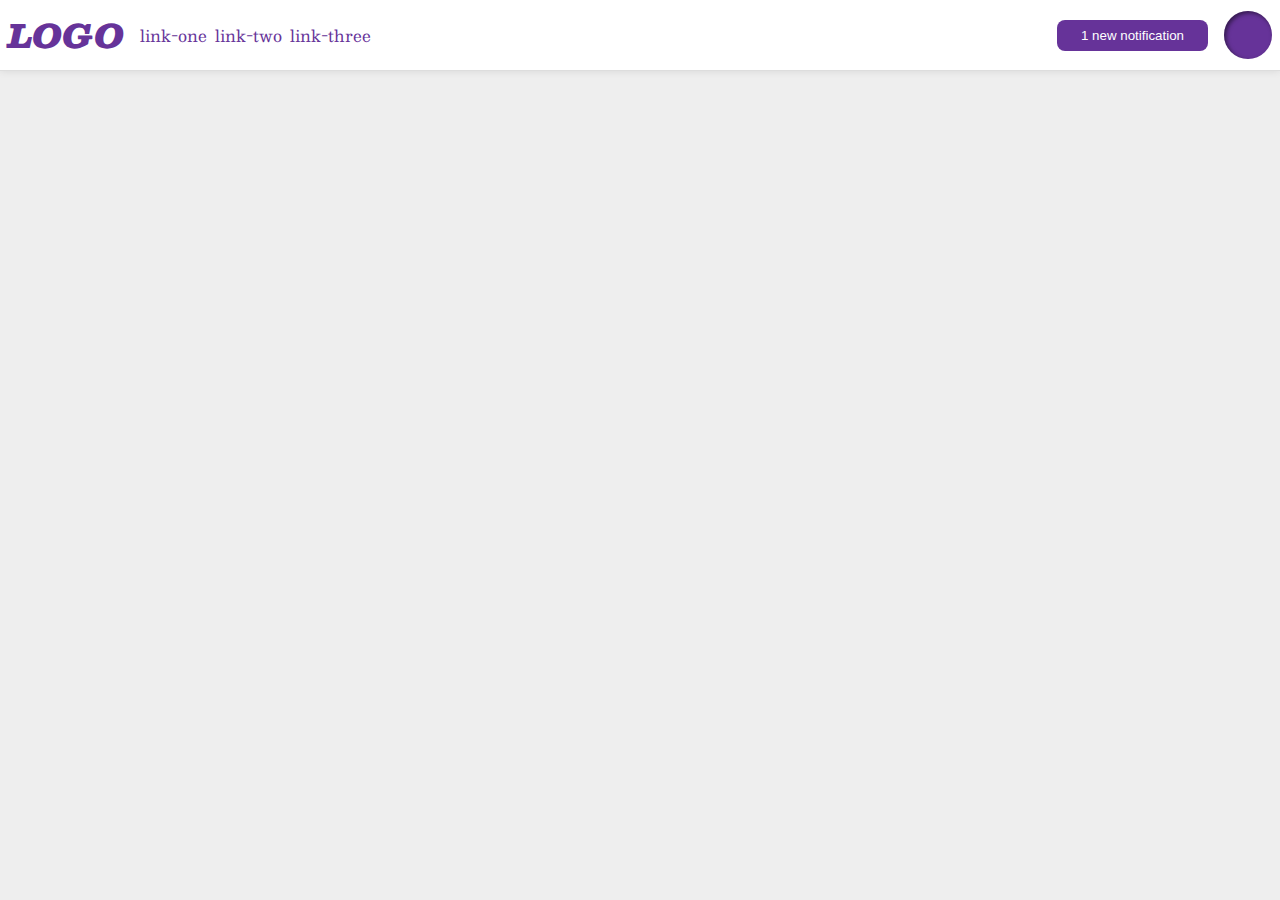
<file: foundations/flex/03-flex-header-2/index.html>
<!DOCTYPE html>
<html lang="en">
  <head>
    <meta charset="UTF-8">
    <meta http-equiv="X-UA-Compatible" content="IE=edge">
    <meta name="viewport" content="width=device-width, initial-scale=1.0">
    <title>Flex Header 2</title>
    <link rel="stylesheet" href="style.css">
  </head>
  <body>
    <div class="header">
      <div class="left">
        <div class="logo">
          LOGO
        </div>
        <ul class="links">
          <li><a href="https://google.com">link-one</a></li>
          <li><a href="https://google.com">link-two</a></li>
          <li><a href="https://google.com">link-three</a></li>
        </ul>
      </div>
      <div class="right">
        <button class="notifications">
          1 new notification
        </button>
        <div class="profile-image"></div>
      </div>
    </div>
  </body>
</html>
</file>
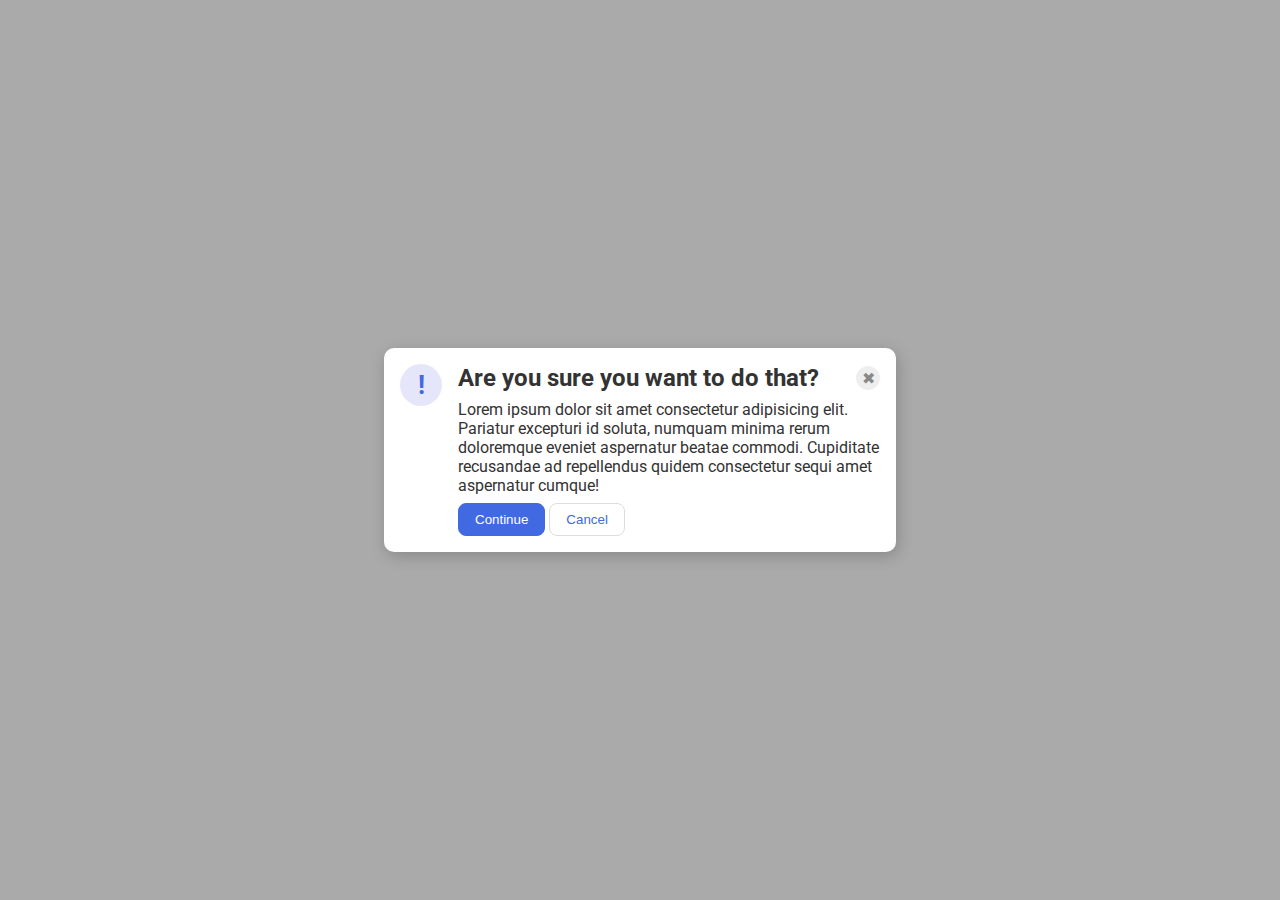
<file: foundations/flex/05-flex-modal/index.html>
<!DOCTYPE html>
<html lang="en">
	<head>
		<meta charset="UTF-8">
		<meta http-equiv="X-UA-Compatible" content="IE=edge">
		<meta name="viewport" content="width=device-width, initial-scale=1.0">
		<link rel="stylesheet" href="style.css">
		<title>Modal</title>
	</head>
	<body>
		<div class="modal">
			<div class="left">
				<div class="icon">!</div>
			</div>
			<div class="right">
				<div class="title">
					<div class="header">Are you sure you want to do that?</div>
					<button class="close-button">✖</button>
				</div>
				<div class="text">Lorem ipsum dolor sit amet consectetur adipisicing elit. Pariatur excepturi id soluta, numquam minima rerum doloremque eveniet aspernatur beatae commodi. Cupiditate recusandae ad repellendus quidem consectetur sequi amet aspernatur cumque!</div>
				<div class="buttons">
					<button class="continue">Continue</button>
					<button class="cancel">Cancel</button>
				</div>
			</div>
		</div>
	</body>
</html>
</file>
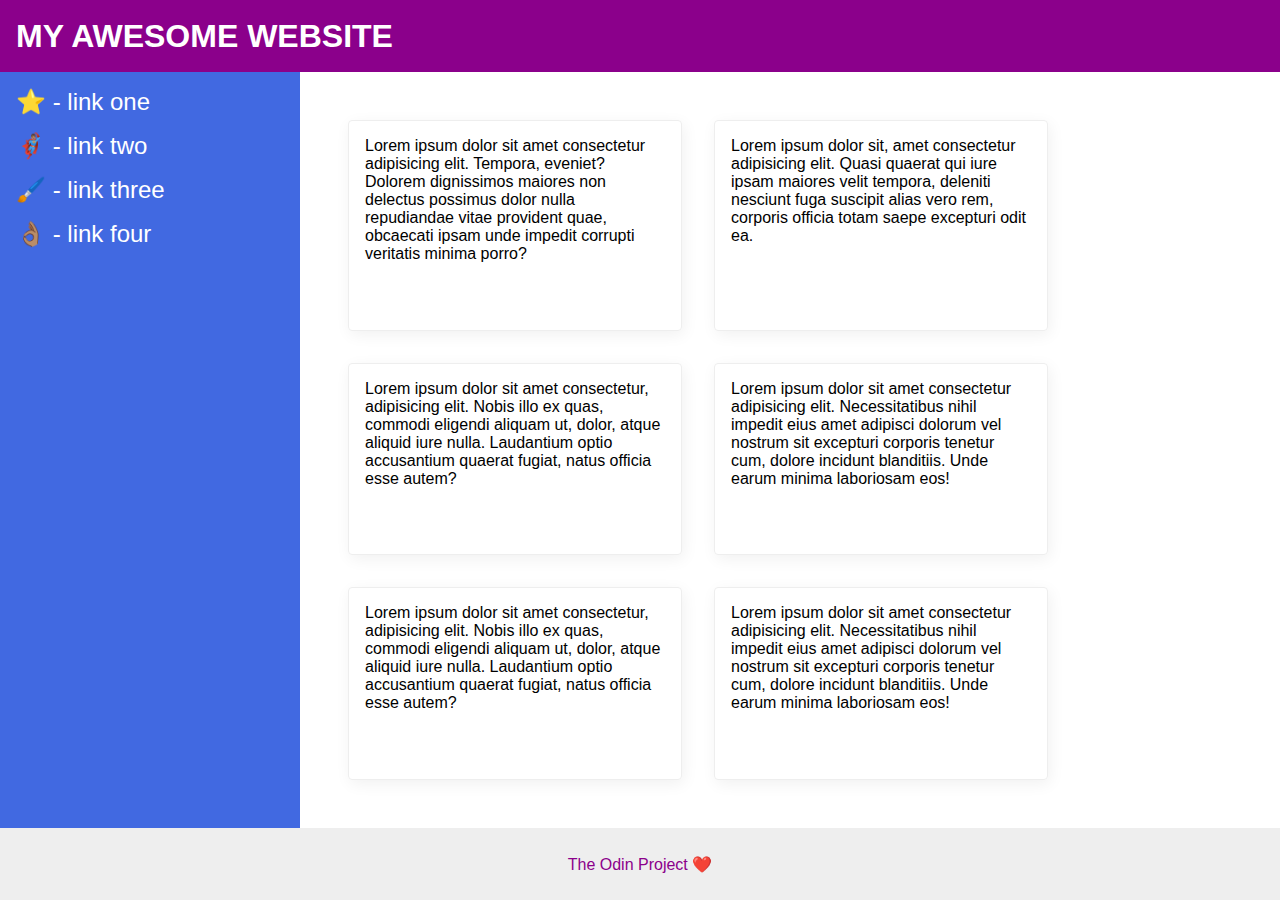
<file: foundations/flex/07-flex-layout-2/index.html>
<!DOCTYPE html>
<html lang="en">
  <head>
    <meta charset="UTF-8">
    <meta http-equiv="X-UA-Compatible" content="IE=edge">
    <meta name="viewport" content="width=device-width, initial-scale=1.0">
    <title>The Holy Grail</title>
    <link rel="stylesheet" href="style.css">
  </head>
  <body>
    <div class="header">
      MY AWESOME WEBSITE
    </div>
    <div class="content">
      <div class="sidebar">
        <ul>
          <li><a href="#">⭐ - link one</a></li>
          <li><a href="#">🦸🏽‍♂️ - link two</a></li>
          <li><a href="#">🖌️ - link three</a></li>
          <li><a href="#">👌🏽 - link four</a></li>
        </ul>
      </div>
      <div class="cards">
        <div class="card">Lorem ipsum dolor sit amet consectetur adipisicing elit. Tempora, eveniet? Dolorem dignissimos maiores non delectus possimus dolor nulla repudiandae vitae provident quae, obcaecati ipsam unde impedit corrupti veritatis minima porro?</div>
        <div class="card">Lorem ipsum dolor sit, amet consectetur adipisicing elit. Quasi quaerat qui iure ipsam maiores velit tempora, deleniti nesciunt fuga suscipit alias vero rem, corporis officia totam saepe excepturi odit ea.</div>
        <div class="card">Lorem ipsum dolor sit amet consectetur, adipisicing elit. Nobis illo ex quas, commodi eligendi aliquam ut, dolor, atque aliquid iure nulla. Laudantium optio accusantium quaerat fugiat, natus officia esse autem?</div>
        <div class="card">Lorem ipsum dolor sit amet consectetur adipisicing elit. Necessitatibus nihil impedit eius amet adipisci dolorum vel nostrum sit excepturi corporis tenetur cum, dolore incidunt blanditiis. Unde earum minima laboriosam eos!</div>
        <div class="card">Lorem ipsum dolor sit amet consectetur, adipisicing elit. Nobis illo ex quas, commodi eligendi aliquam ut, dolor, atque aliquid iure nulla. Laudantium optio accusantium quaerat fugiat, natus officia esse autem?</div>
        <div class="card">Lorem ipsum dolor sit amet consectetur adipisicing elit. Necessitatibus nihil impedit eius amet adipisci dolorum vel nostrum sit excepturi corporis tenetur cum, dolore incidunt blanditiis. Unde earum minima laboriosam eos!</div>
      </div>
    </div>
    <div class="footer">
      The Odin Project ❤️
    </div>
  </body>
</html>
</file>
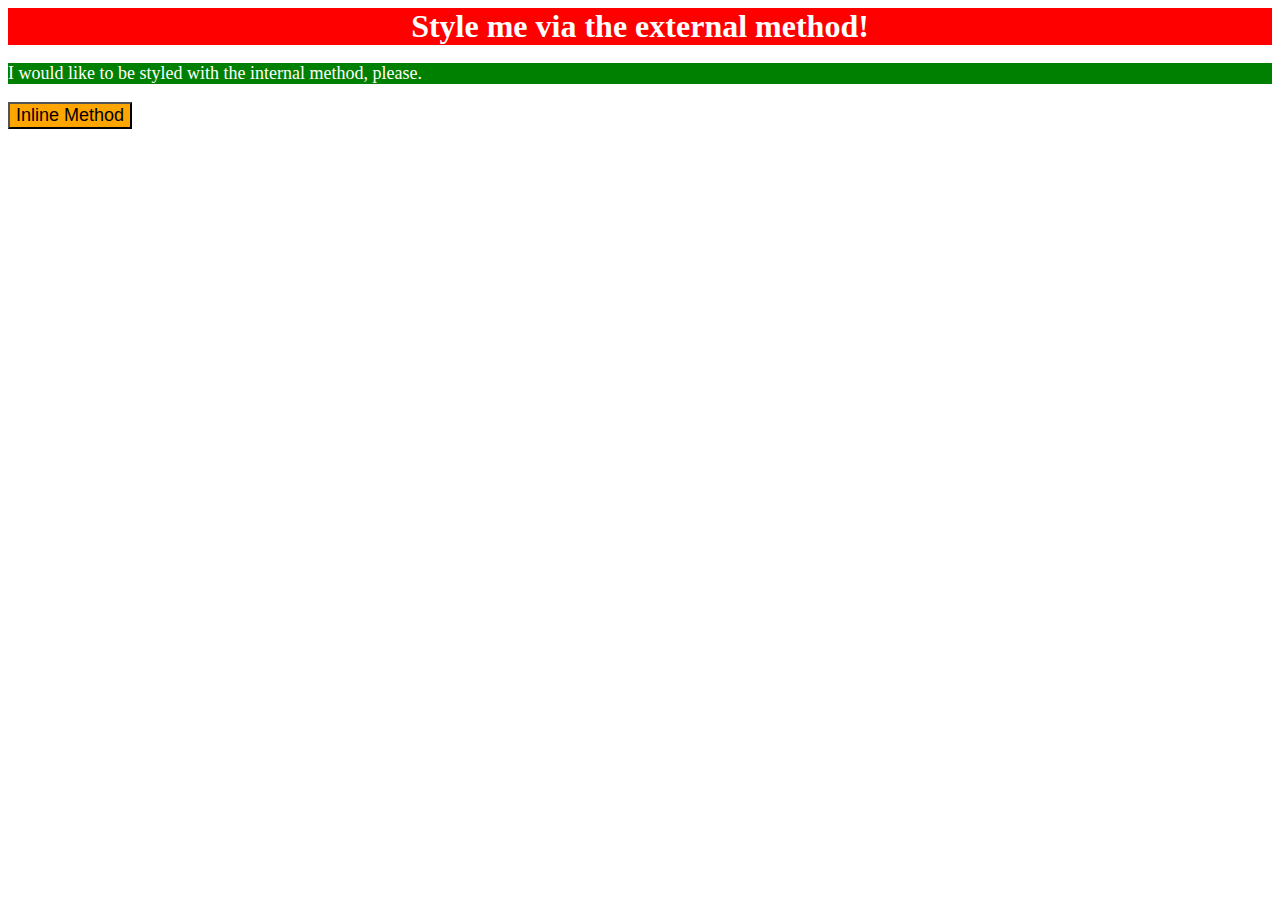
<file: foundations/intro-to-css/01-css-methods/index.html>
<!DOCTYPE html>
<html lang="en">
  <head>
    <meta charset="UTF-8">
    <meta http-equiv="X-UA-Compatible" content="IE=edge">
    <meta name="viewport" content="width=device-width, initial-scale=1.0">
    <link href="./styles.css" rel="stylesheet">
    <style>
      p {
        color: white;
        background-color: green;
        font-size: 18px;
      }
    </style>
    <title>Methods for Adding CSS</title>
  </head>
  <body>
    <div>Style me via the external method!</div>
    <p>I would like to be styled with the internal method, please.</p>
    <button style="background-color: orange; font-size: 18px;">Inline Method</button>
  </body>
</html>
</file>
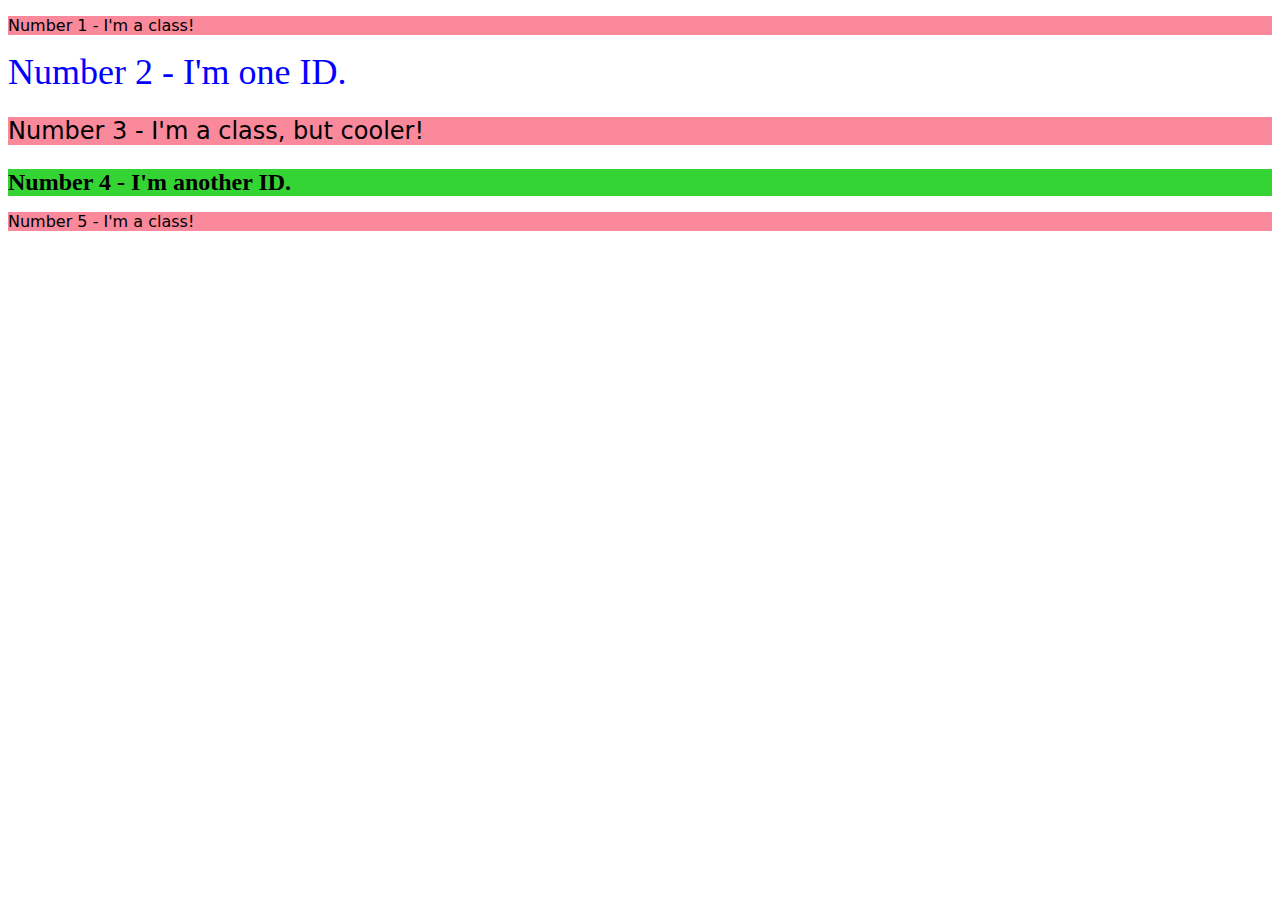
<file: foundations/intro-to-css/02-class-id-selectors/index.html>
<!DOCTYPE html>
<html lang="en">
  <head>
    <meta charset="UTF-8">
    <meta http-equiv="X-UA-Compatible" content="IE=edge">
    <meta name="viewport" content="width=device-width, initial-scale=1.0">
    <title>Class and ID Selectors</title>
    <link rel="stylesheet" href="style.css">
  </head>
  <body>
    <p class="odd">Number 1 - I'm a class!</p>
    <div id="two">Number 2 - I'm one ID.</div>
    <p class="odd font-size-24">Number 3 - I'm a class, but cooler!</p>
    <div id="four" class="font-size-24">Number 4 - I'm another ID.</div>
    <p class="odd">Number 5 - I'm a class!</p>
  </body>
</html>
</file>
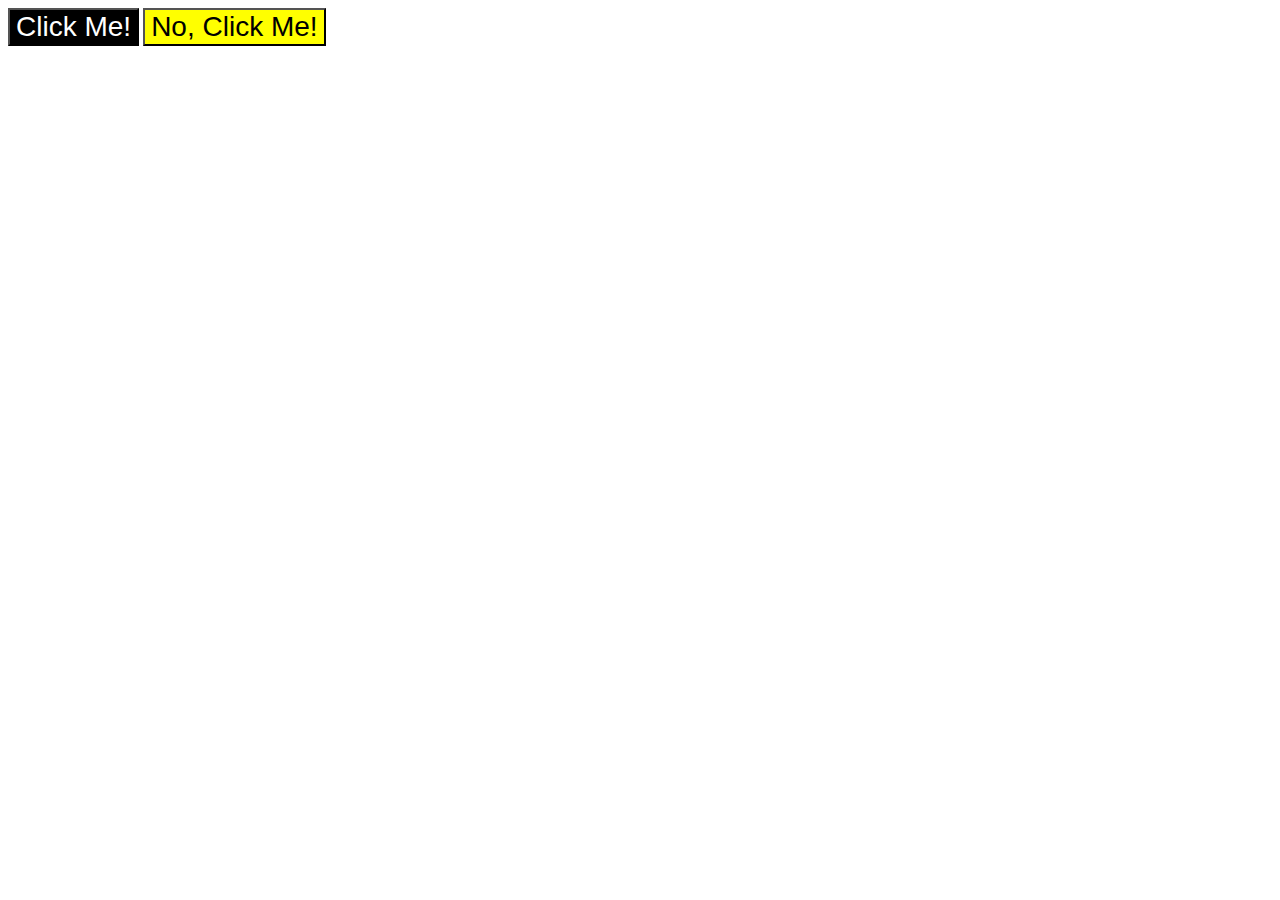
<file: foundations/intro-to-css/03-grouping-selectors/index.html>
<!DOCTYPE html>
<html lang="en">
  <head>
    <meta charset="UTF-8">
    <meta http-equiv="X-UA-Compatible" content="IE=edge">
    <meta name="viewport" content="width=device-width, initial-scale=1.0">
    <title>Grouping Selectors</title>
    <link rel="stylesheet" href="style.css">
  </head>
  <body>
    <button class="black-button">Click Me!</button>
    <button class="yellow-button">No, Click Me!</button>
  </body>
</html>
</file>
<file: foundations/flex/03-flex-header-2/style.css>
/* this is some magical font-importing.  
you'll learn about it later. */
@import url('https://fonts.googleapis.com/css2?family=Besley:ital,wght@0,400;1,900&display=swap');

body {
  margin: 0;
  background: #eee;
  font-family: Besley, serif;
}

.header {
  background: white;
  border-bottom: 1px solid #ddd;
  box-shadow: 0 0 8px rgba(0,0,0,.1);
  display: flex;
  justify-content: space-between;
  padding: 8px;
}

.left, .right {
  display: flex;
  gap: 16px;
  align-items: center;
}

.profile-image {
  background: rebeccapurple;
  box-shadow: inset 2px 2px 4px rgba(0,0,0,.5);
  border-radius: 50%;
  width: 48px;
  height: 48px;
}

.logo {
  color: rebeccapurple;
  font-size: 32px;
  font-weight: 900;
  font-style: italic;
}

button {
  border: none;
  border-radius: 8px;
  background: rebeccapurple;
  color: white;
  padding: 8px 24px;
}

a {
  /* this removes the line under our links */
  text-decoration: none;
  color: rebeccapurple;
}

ul {
  list-style-type: none;
  display: flex;
  gap: 8px;
  margin: 0;
  padding: 0;
}
</file>
<file: foundations/flex/05-flex-modal/style.css>
@import url('https://fonts.googleapis.com/css2?family=Roboto:wght@400;700&display=swap');

html, body {
  height: 100%;
}

body {
  font-family: Roboto, sans-serif;
  margin: 0;
  background: #aaa;
  color: #333;
  /* I'll give you this one for free lol */
  display: flex;
  align-items: center;
  justify-content: center;
}

.modal {
  background: white;
  width: 480px;
  border-radius: 10px;
  box-shadow: 2px 4px 16px rgba(0,0,0,.2);
  display: flex;
  gap: 16px;
  padding: 16px;
}

.icon {
  color: royalblue;
  font-size: 26px;
  font-weight: 700;
  background: lavender;
  width: 42px;
  height: 42px;
  border-radius: 50%;
  display: flex;
  align-items: center;
  justify-content: center;
}

.close-button {
  background: #eee;
  border-radius: 50%;
  color: #888;
  font-weight: 400;
  font-size: 16px;
  height: 24px;
  width: 24px;
  display: flex;
  align-items: center;
  justify-content: center;
  border: 1px solid #eee;
  padding: 0;
}

button {
  cursor: pointer;
  padding: 8px 16px;
  border-radius: 8px;
}

button.continue {
  background: royalblue;
  border: 1px solid royalblue;
  color: white;
}

button.cancel {
  background: white;
  border: 1px solid #ddd;
  color: royalblue;
}

.title {
  display: flex;
  justify-content: space-between;
  align-items: center;
}

.header {
  font-weight: 700;
  font-size: 24px;
}

.right {
  display: flex;
  flex-direction: column;
  gap: 8px;
}
</file>
<file: foundations/flex/07-flex-layout-2/style.css>
body {
  font-family: -apple-system, BlinkMacSystemFont, 'Segoe UI', Roboto, Oxygen, Ubuntu, Cantarell, 'Open Sans', 'Helvetica Neue', sans-serif;
  margin: 0;
  min-height: 100vh;
  display: flex;
  flex-direction: column;
}

ul {
  list-style-type: none;
}

a {
  text-decoration: none;
  color: white;
  font-size: 24px;
}

.header {
  height: 72px;
  background: darkmagenta;
  color: white;
  display: flex;
  align-items: center;
  padding-left: 16px;
  font-size: 32px;
  font-weight: 900;
}

.content {
  flex: 1;
  display: flex;
}

.footer {
  height: 72px;
  background: #eee;
  color: darkmagenta;
  display: flex;
  flex-direction: row;
  justify-content: center;
  align-items: center;
}

.sidebar {
  width: 300px;
  background: royalblue;
  box-sizing: border-box;
}

.sidebar ul {
  display: flex;
  flex-direction: column;
  gap: 16px;
  padding: 16px;
  margin: 0;
}

.cards {
  flex: 1;
  display: flex;
  flex-wrap: wrap;
  gap: 32px;
  padding: 48px;
}

.card {
  border: 1px solid #eee;
  box-shadow: 2px 4px 16px rgba(0,0,0,.06);
  border-radius: 4px;
  max-width: 300px;
  padding: 16px;
}
</file>
<file: foundations/intro-to-css/01-css-methods/styles.css>
div {
    color: white;
    background-color: red;
    font-size: 32px;
    font-weight: bold;
    text-align: center;
}
</file>
<file: foundations/intro-to-css/02-class-id-selectors/style.css>
.odd {
    background-color: rgb(249, 137, 155);
    font-family: "Verdana", "DejaVu Sans", sans-serif;
}

.font-size-24{
    font-size: 24px;
}

#two {
    color: rgb(0, 0, 255);
    font-size: 36px;
}

#four {
    background-color: rgb(53, 212, 53);
    font-weight: bold;
}
</file>
<file: foundations/intro-to-css/03-grouping-selectors/style.css>
.black-button,
.yellow-button {
    font-size: 28px;
    font-family: "Helvetica", "Times New Roman", sans-serif;
}

.black-button {
    background-color: black;
    color: white;
}

.yellow-button {
    background-color: yellow;
}
</file>
